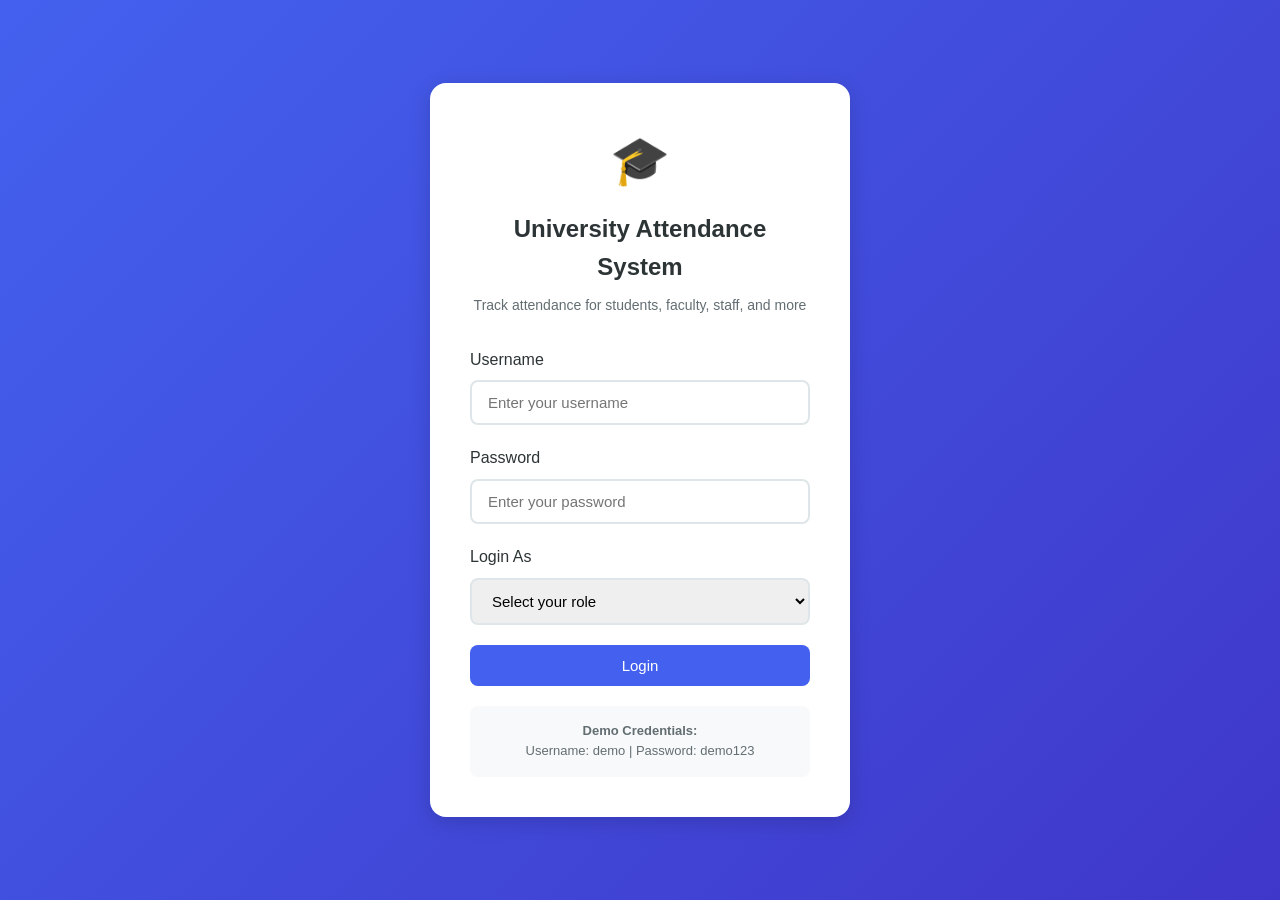
<file: AttendanceSystem/index.html>
<!DOCTYPE html>
<html lang="en">
<head>
    <meta charset="UTF-8">
    <meta name="viewport" content="width=device-width, initial-scale=1.0">
    <title>University Attendance System - Login</title>
    <link rel="stylesheet" href="css/styles.css">
</head>
<body>
    <div class="login-container">
        <div class="login-card">
            <div class="logo-section">
                <div class="logo">🎓</div>
                <h1>University Attendance System</h1>
                <p>Track attendance for students, faculty, staff, and more</p>
            </div>
            
            <form id="loginForm" class="login-form">
                <div class="form-group">
                    <label for="username">Username</label>
                    <input type="text" id="username" name="username" placeholder="Enter your username" required>
                </div>
                
                <div class="form-group">
                    <label for="password">Password</label>
                    <input type="password" id="password" name="password" placeholder="Enter your password" required>
                </div>
                
                <div class="form-group">
                    <label for="role">Login As</label>
                    <select id="role" name="role" required>
                        <option value="">Select your role</option>
                        <option value="student">Student</option>
                        <option value="faculty">Faculty</option>
                        <option value="staff">Staff</option>
                        <option value="dean">Dean</option>
                        <option value="parent">Parent</option>
                    </select>
                </div>
                
                <button type="submit" class="btn btn-primary">Login</button>
            </form>
            
            <div class="demo-credentials">
                <p><strong>Demo Credentials:</strong></p>
                <p>Username: demo | Password: demo123</p>
            </div>
        </div>
    </div>
    
    <script src="js/data.js"></script>
    <script src="js/auth.js"></script>
</body>
</html>
</file>
<file: AttendanceSystem/css/styles.css>
/* ===================================
   University Attendance System - Styles
   =================================== */

/* CSS Variables */
:root {
    --primary-color: #4361ee;
    --primary-dark: #3a51d3;
    --secondary-color: #3f37c9;
    --success-color: #2ecc71;
    --warning-color: #f39c12;
    --danger-color: #e74c3c;
    --info-color: #3498db;
    
    --bg-color: #f8f9fa;
    --sidebar-bg: #1a1a2e;
    --card-bg: #ffffff;
    --text-primary: #2d3436;
    --text-secondary: #636e72;
    --text-light: #b2bec3;
    
    --border-color: #dfe6e9;
    --shadow: 0 2px 10px rgba(0, 0, 0, 0.1);
    --shadow-lg: 0 5px 20px rgba(0, 0, 0, 0.15);
    
    --sidebar-width: 260px;
    --header-height: 70px;
    --border-radius: 8px;
    --transition: all 0.3s ease;
}

/* Reset & Base Styles */
* {
    margin: 0;
    padding: 0;
    box-sizing: border-box;
}

body {
    font-family: 'Segoe UI', Tahoma, Geneva, Verdana, sans-serif;
    background-color: var(--bg-color);
    color: var(--text-primary);
    line-height: 1.6;
}

a {
    text-decoration: none;
    color: inherit;
}

/* ===================================
   Login Page Styles
   =================================== */

.login-container {
    min-height: 100vh;
    display: flex;
    align-items: center;
    justify-content: center;
    background: linear-gradient(135deg, var(--primary-color) 0%, var(--secondary-color) 100%);
    padding: 20px;
}

.login-card {
    background: var(--card-bg);
    border-radius: 16px;
    padding: 40px;
    width: 100%;
    max-width: 420px;
    box-shadow: var(--shadow-lg);
}

.logo-section {
    text-align: center;
    margin-bottom: 30px;
}

.logo {
    font-size: 48px;
    margin-bottom: 10px;
}

.logo-section h1 {
    font-size: 24px;
    color: var(--text-primary);
    margin-bottom: 8px;
}

.logo-section p {
    color: var(--text-secondary);
    font-size: 14px;
}

.login-form .form-group {
    margin-bottom: 20px;
}

.login-form label {
    display: block;
    margin-bottom: 8px;
    font-weight: 500;
    color: var(--text-primary);
}

.login-form input,
.login-form select {
    width: 100%;
    padding: 12px 16px;
    border: 2px solid var(--border-color);
    border-radius: var(--border-radius);
    font-size: 15px;
    transition: var(--transition);
}

.login-form input:focus,
.login-form select:focus {
    outline: none;
    border-color: var(--primary-color);
    box-shadow: 0 0 0 3px rgba(67, 97, 238, 0.1);
}

.demo-credentials {
    margin-top: 20px;
    padding: 15px;
    background: #f8f9fa;
    border-radius: var(--border-radius);
    text-align: center;
    font-size: 13px;
    color: var(--text-secondary);
}

/* ===================================
   Button Styles
   =================================== */

.btn {
    display: inline-flex;
    align-items: center;
    justify-content: center;
    gap: 8px;
    padding: 12px 24px;
    border: none;
    border-radius: var(--border-radius);
    font-size: 15px;
    font-weight: 500;
    cursor: pointer;
    transition: var(--transition);
}

.btn-primary {
    background: var(--primary-color);
    color: white;
    width: 100%;
}

.btn-primary:hover {
    background: var(--primary-dark);
    transform: translateY(-2px);
}

.btn-secondary {
    background: var(--text-light);
    color: var(--text-primary);
}

.btn-secondary:hover {
    background: #a4b0be;
}

.btn-success {
    background: var(--success-color);
    color: white;
}

.btn-danger {
    background: var(--danger-color);
    color: white;
}

.btn-logout {
    background: transparent;
    color: var(--text-light);
    width: 100%;
    padding: 15px;
    border: 1px solid rgba(255, 255, 255, 0.1);
}

.btn-logout:hover {
    background: rgba(231, 76, 60, 0.2);
    color: var(--danger-color);
}

/* ===================================
   App Container & Layout
   =================================== */

.app-container {
    display: flex;
    min-height: 100vh;
}

/* ===================================
   Sidebar Styles
   =================================== */

.sidebar {
    width: var(--sidebar-width);
    background: var(--sidebar-bg);
    color: white;
    position: fixed;
    left: 0;
    top: 0;
    height: 100vh;
    display: flex;
    flex-direction: column;
    z-index: 100;
}

.sidebar-header {
    padding: 20px;
    text-align: center;
    border-bottom: 1px solid rgba(255, 255, 255, 0.1);
}

.sidebar-header .logo {
    font-size: 36px;
}

.sidebar-header h2 {
    font-size: 16px;
    font-weight: 500;
    margin-top: 10px;
}

.user-info {
    display: flex;
    align-items: center;
    gap: 12px;
    padding: 20px;
    background: rgba(255, 255, 255, 0.05);
}

.user-avatar {
    width: 45px;
    height: 45px;
    background: var(--primary-color);
    border-radius: 50%;
    display: flex;
    align-items: center;
    justify-content: center;
    font-size: 18px;
    font-weight: 600;
}

.user-details {
    display: flex;
    flex-direction: column;
}

.user-name {
    font-weight: 500;
    font-size: 14px;
}

.user-role {
    font-size: 12px;
    color: var(--text-light);
    text-transform: capitalize;
}

.nav-menu {
    flex: 1;
    list-style: none;
    padding: 20px 0;
    overflow-y: auto;
}

.nav-item {
    display: flex;
    align-items: center;
    gap: 12px;
    padding: 14px 20px;
    cursor: pointer;
    transition: var(--transition);
    color: var(--text-light);
}

.nav-item:hover {
    background: rgba(255, 255, 255, 0.1);
    color: white;
}

.nav-item.active {
    background: var(--primary-color);
    color: white;
}

.nav-icon {
    font-size: 18px;
}

.nav-text {
    font-size: 14px;
}

.sidebar-footer {
    padding: 20px;
    border-top: 1px solid rgba(255, 255, 255, 0.1);
}

/* ===================================
   Main Content Styles
   =================================== */

.main-content {
    flex: 1;
    margin-left: var(--sidebar-width);
    padding: 20px;
    min-height: 100vh;
}

.content-header {
    display: flex;
    justify-content: space-between;
    align-items: center;
    margin-bottom: 30px;
    padding-bottom: 20px;
    border-bottom: 1px solid var(--border-color);
}

.content-header h1 {
    font-size: 28px;
    color: var(--text-primary);
}

.current-date {
    color: var(--text-secondary);
    font-size: 14px;
}

/* ===================================
   Page Styles
   =================================== */

.page {
    display: none;
}

.page.active {
    display: block;
    animation: fadeIn 0.3s ease;
}

@keyframes fadeIn {
    from { opacity: 0; transform: translateY(10px); }
    to { opacity: 1; transform: translateY(0); }
}

/* ===================================
   Stats Grid
   =================================== */

.stats-grid {
    display: grid;
    grid-template-columns: repeat(auto-fit, minmax(220px, 1fr));
    gap: 20px;
    margin-bottom: 30px;
}

.stat-card {
    background: var(--card-bg);
    border-radius: var(--border-radius);
    padding: 25px;
    display: flex;
    align-items: center;
    gap: 20px;
    box-shadow: var(--shadow);
    transition: var(--transition);
}

.stat-card:hover {
    transform: translateY(-5px);
    box-shadow: var(--shadow-lg);
}

.stat-icon {
    font-size: 40px;
}

.stat-info {
    display: flex;
    flex-direction: column;
}

.stat-value {
    font-size: 28px;
    font-weight: 700;
    color: var(--text-primary);
}

.stat-label {
    font-size: 14px;
    color: var(--text-secondary);
}

/* ===================================
   Card Styles
   =================================== */

.card {
    background: var(--card-bg);
    border-radius: var(--border-radius);
    box-shadow: var(--shadow);
    margin-bottom: 20px;
}

.card-header {
    display: flex;
    justify-content: space-between;
    align-items: center;
    padding: 20px;
    border-bottom: 1px solid var(--border-color);
}

.card-header h3 {
    font-size: 18px;
    color: var(--text-primary);
}

.card-body {
    padding: 20px;
}

.content-grid {
    display: grid;
    grid-template-columns: repeat(auto-fit, minmax(400px, 1fr));
    gap: 20px;
}

/* ===================================
   Table Styles
   =================================== */

.data-table {
    width: 100%;
    border-collapse: collapse;
}

.data-table th,
.data-table td {
    padding: 12px 15px;
    text-align: left;
    border-bottom: 1px solid var(--border-color);
}

.data-table th {
    background: var(--bg-color);
    font-weight: 600;
    color: var(--text-secondary);
    font-size: 13px;
    text-transform: uppercase;
}

.data-table td {
    font-size: 14px;
}

.data-table tbody tr:hover {
    background: rgba(67, 97, 238, 0.05);
}

/* ===================================
   Status Badges
   =================================== */

.status-badge {
    display: inline-block;
    padding: 4px 12px;
    border-radius: 20px;
    font-size: 12px;
    font-weight: 500;
    text-transform: capitalize;
}

.status-present {
    background: rgba(46, 204, 113, 0.15);
    color: var(--success-color);
}

.status-absent {
    background: rgba(231, 76, 60, 0.15);
    color: var(--danger-color);
}

.status-late {
    background: rgba(243, 156, 18, 0.15);
    color: var(--warning-color);
}

.status-excused {
    background: rgba(52, 152, 219, 0.15);
    color: var(--info-color);
}

/* ===================================
   Form Styles
   =================================== */

.form-group {
    margin-bottom: 20px;
}

.form-group label {
    display: block;
    margin-bottom: 8px;
    font-weight: 500;
    color: var(--text-primary);
}

.form-group input,
.form-group select,
.form-group textarea {
    width: 100%;
    padding: 12px 16px;
    border: 2px solid var(--border-color);
    border-radius: var(--border-radius);
    font-size: 15px;
    transition: var(--transition);
}

.form-group input:focus,
.form-group select:focus,
.form-group textarea:focus {
    outline: none;
    border-color: var(--primary-color);
}

.form-row {
    display: grid;
    grid-template-columns: repeat(auto-fit, minmax(200px, 1fr));
    gap: 20px;
}

.header-filters {
    display: flex;
    gap: 10px;
    align-items: center;
}

.header-filters input,
.header-filters select {
    padding: 8px 12px;
    border: 1px solid var(--border-color);
    border-radius: var(--border-radius);
    font-size: 14px;
}

/* ===================================
   Attendance List Styles
   =================================== */

.attendance-list {
    max-height: 400px;
    overflow-y: auto;
    margin-bottom: 20px;
}

.attendance-item {
    display: flex;
    justify-content: space-between;
    align-items: center;
    padding: 15px;
    border: 1px solid var(--border-color);
    border-radius: var(--border-radius);
    margin-bottom: 10px;
}

.attendance-item:hover {
    background: var(--bg-color);
}

.user-info-item {
    display: flex;
    align-items: center;
    gap: 12px;
}

.user-avatar-sm {
    width: 40px;
    height: 40px;
    background: var(--primary-color);
    border-radius: 50%;
    display: flex;
    align-items: center;
    justify-content: center;
    color: white;
    font-weight: 600;
}

.user-name-item {
    font-weight: 500;
}

.user-role-item {
    font-size: 12px;
    color: var(--text-secondary);
    text-transform: capitalize;
}

.attendance-status-select {
    padding: 8px 16px;
    border: 2px solid var(--border-color);
    border-radius: var(--border-radius);
    font-size: 14px;
    cursor: pointer;
}

/* ===================================
   Quick Actions
   =================================== */

.quick-actions {
    display: grid;
    grid-template-columns: repeat(auto-fit, minmax(120px, 1fr));
    gap: 15px;
}

.action-btn {
    display: flex;
    flex-direction: column;
    align-items: center;
    gap: 10px;
    padding: 20px;
    background: var(--bg-color);
    border: 1px solid var(--border-color);
    border-radius: var(--border-radius);
    cursor: pointer;
    transition: var(--transition);
}

.action-btn:hover {
    background: var(--primary-color);
    color: white;
    border-color: var(--primary-color);
}

.action-btn span:first-child {
    font-size: 24px;
}

/* ===================================
   Report Styles
   =================================== */

.report-results {
    margin-top: 30px;
    padding-top: 30px;
    border-top: 1px solid var(--border-color);
}

.report-stats {
    display: grid;
    grid-template-columns: repeat(auto-fit, minmax(150px, 1fr));
    gap: 20px;
    margin: 20px 0;
}

.report-stat {
    text-align: center;
    padding: 20px;
    background: var(--bg-color);
    border-radius: var(--border-radius);
}

.report-stat .stat-label {
    display: block;
    margin-bottom: 8px;
}

.report-stat .stat-value {
    font-size: 24px;
}

/* ===================================
   Modal Styles
   =================================== */

.modal {
    display: none;
    position: fixed;
    top: 0;
    left: 0;
    width: 100%;
    height: 100%;
    background: rgba(0, 0, 0, 0.5);
    z-index: 1000;
    align-items: center;
    justify-content: center;
}

.modal.active {
    display: flex;
}

.modal-content {
    background: var(--card-bg);
    border-radius: var(--border-radius);
    width: 100%;
    max-width: 500px;
    max-height: 90vh;
    overflow-y: auto;
    animation: slideUp 0.3s ease;
}

@keyframes slideUp {
    from { transform: translateY(20px); opacity: 0; }
    to { transform: translateY(0); opacity: 1; }
}

.modal-header {
    display: flex;
    justify-content: space-between;
    align-items: center;
    padding: 20px;
    border-bottom: 1px solid var(--border-color);
}

.modal-header h3 {
    font-size: 18px;
}

.close-btn {
    background: none;
    border: none;
    font-size: 24px;
    cursor: pointer;
    color: var(--text-secondary);
}

.close-btn:hover {
    color: var(--danger-color);
}

.modal-content form {
    padding: 20px;
}

.modal-actions {
    display: flex;
    gap: 10px;
    justify-content: flex-end;
    margin-top: 20px;
}

.modal-actions .btn {
    width: auto;
}

/* ===================================
   Toast Notification
   =================================== */

.toast {
    position: fixed;
    bottom: 30px;
    right: 30px;
    padding: 15px 25px;
    background: var(--text-primary);
    color: white;
    border-radius: var(--border-radius);
    box-shadow: var(--shadow-lg);
    transform: translateY(100px);
    opacity: 0;
    transition: var(--transition);
    z-index: 2000;
}

.toast.show {
    transform: translateY(0);
    opacity: 1;
}

.toast.success {
    background: var(--success-color);
}

.toast.error {
    background: var(--danger-color);
}

.toast.warning {
    background: var(--warning-color);
}

/* ===================================
   Table Action Buttons
   =================================== */

.action-buttons {
    display: flex;
    gap: 5px;
}

.action-buttons button {
    padding: 6px 10px;
    border: none;
    border-radius: 4px;
    cursor: pointer;
    font-size: 12px;
    transition: var(--transition);
}

.btn-edit {
    background: var(--info-color);
    color: white;
}

.btn-delete {
    background: var(--danger-color);
    color: white;
}

.btn-view {
    background: var(--success-color);
    color: white;
}

/* ===================================
   Responsive Styles
   =================================== */

@media (max-width: 768px) {
    .sidebar {
        transform: translateX(-100%);
    }
    
    .sidebar.open {
        transform: translateX(0);
    }
    
    .main-content {
        margin-left: 0;
    }
    
    .content-grid {
        grid-template-columns: 1fr;
    }
    
    .form-row {
        grid-template-columns: 1fr;
    }
    
    .header-filters {
        flex-wrap: wrap;
    }
    
    .stats-grid {
        grid-template-columns: repeat(2, 1fr);
    }
}

@media (max-width: 480px) {
    .stats-grid {
        grid-template-columns: 1fr;
    }
    
    .login-card {
        padding: 30px 20px;
    }
}

/* ===================================
   Admin-Only Elements
   =================================== */

.admin-only {
    display: none;
}

body.role-dean .admin-only,
body.role-faculty .admin-only.faculty-visible {
    display: flex;
}
</file>
